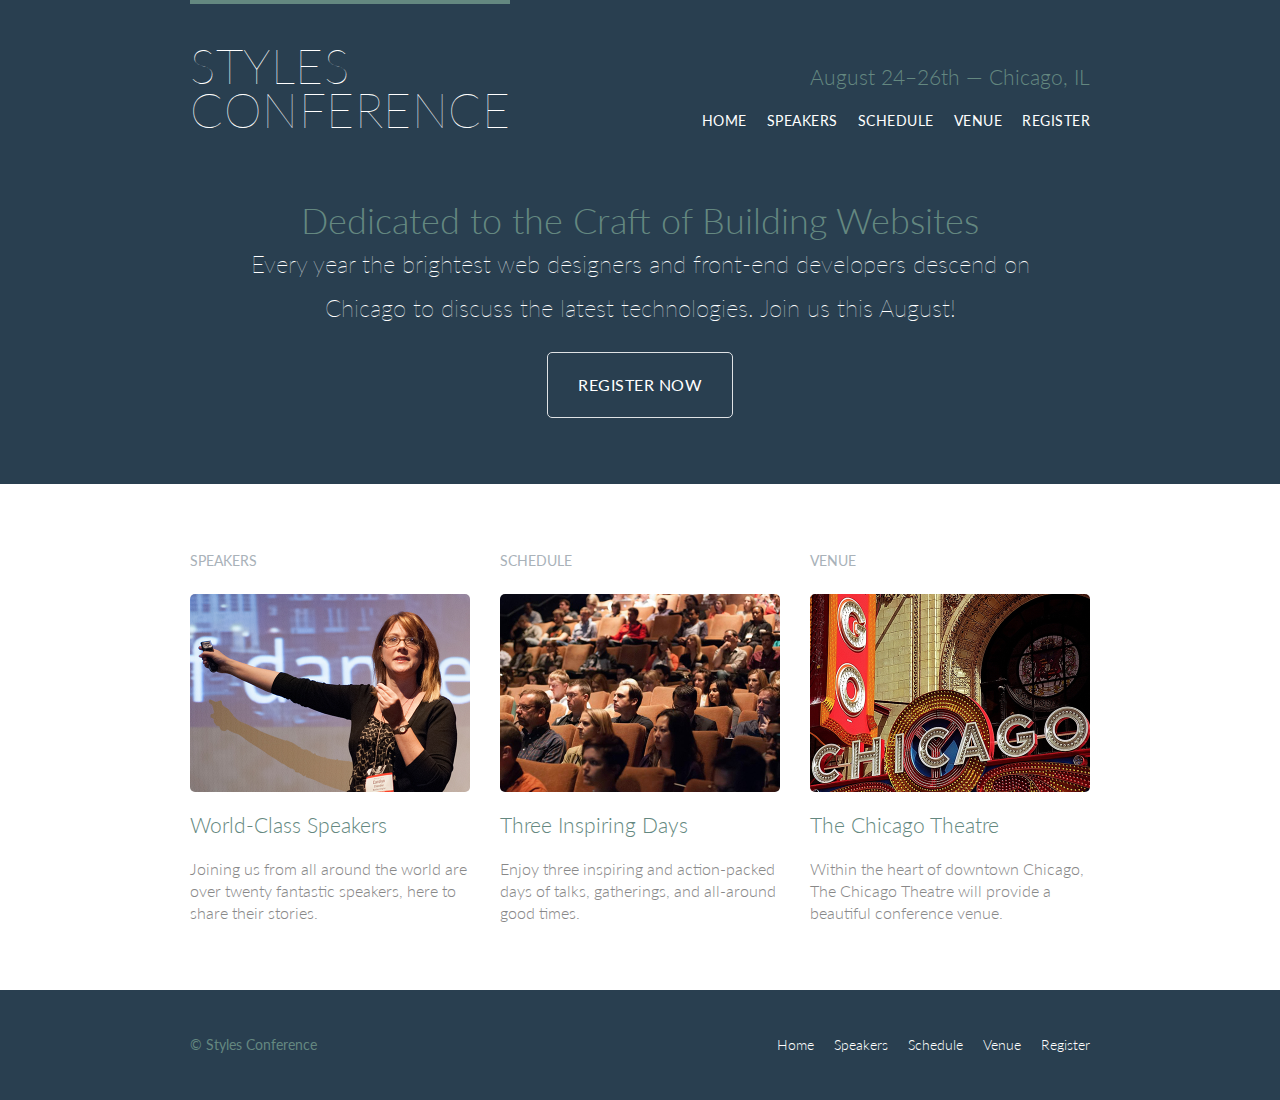
<file: index.html>
<!DOCTYPE html>
<html lang="en">

<head>
    <meta charset="utf-8">
    <title>Styles Conference</title>
    <link rel="stylesheet" href="assets/stylesheets/main.css">
    <link rel="stylesheet" href="http://fonts.googleapis.com/css?family=Lato:100,300,400">
</head>

<body>

<header class="primary-header container group">

    <h1 class="logo">
        <a href="index.html">Styles <br> Conference</a>
    </h1>

    <h3 class="tagline">August 24&ndash;26th &mdash; Chicago, IL</h3>

    <nav class="nav primary-nav">
        <ul>
            <li><a href="index.html">Home</a></li><!--
          --><li><a href="speakers.html">Speakers</a></li><!--
          --><li><a href="schedule.html">Schedule</a></li><!--
          --><li><a href="venue.html">Venue</a></li><!--
          --><li><a href="register.html">Register</a></li>
        </ul>
    </nav>

</header>
<section class="hero container">

    <h2>Dedicated to the Craft of Building Websites</h2>

    <p>Every year the brightest web designers and front-end developers descend on Chicago to discuss the latest technologies. Join us this August!</p>

    <a class="btn btn-alt" href="register.html">Register Now</a>

</section>
<section class="row">
    <div class="grid">

        <!-- Speakers -->

        <section class="teaser col-1-3">
            <h5>Speakers</h5>
            <a href="speakers.html">
                <img src="assets/images/home/speakers.jpg" alt="Professional Speaker">
                <h3>World-Class Speakers</h3>
            </a>
            <p>Joining us from all around the world are over twenty fantastic speakers, here to share their stories.</p>
        </section><!--

        Schedule

        --><section class="teaser col-1-3">
            <h5>Schedule</h5>
        <a href="schedule.html">
            <img src="assets/images/home/schedule.jpg" alt="the schedule">
            <h3>Three Inspiring Days</h3>
        </a>
        <p>Enjoy three inspiring and action-packed days of talks, gatherings, and all-around good times.</p>
    </section><!--

        Venue

        --><section class="teaser col-1-3">
        <h5>Venue</h5>
        <a href="venue.html">
            <img src="assets/images/home/venue.jpg" alt="Classroom">
            <h3>The Chicago Theatre</h3>
        </a>
        <p>Within the heart of downtown Chicago, The Chicago Theatre will provide a beautiful conference venue.</p>
    </section>

    </div>
</section>
<footer class="primary-footer container group">

    <small>&copy; Styles Conference</small>

    <nav class="nav">
        <ul>
            <li><a href="index.html">Home</a></li><!--
          --><li><a href="speakers.html">Speakers</a></li><!--
          --><li><a href="schedule.html">Schedule</a></li><!--
          --><li><a href="venue.html">Venue</a></li><!--
          --><li><a href="register.html">Register</a></li>
        </ul>
    </nav>

</footer>

</body>
</html>
</file>
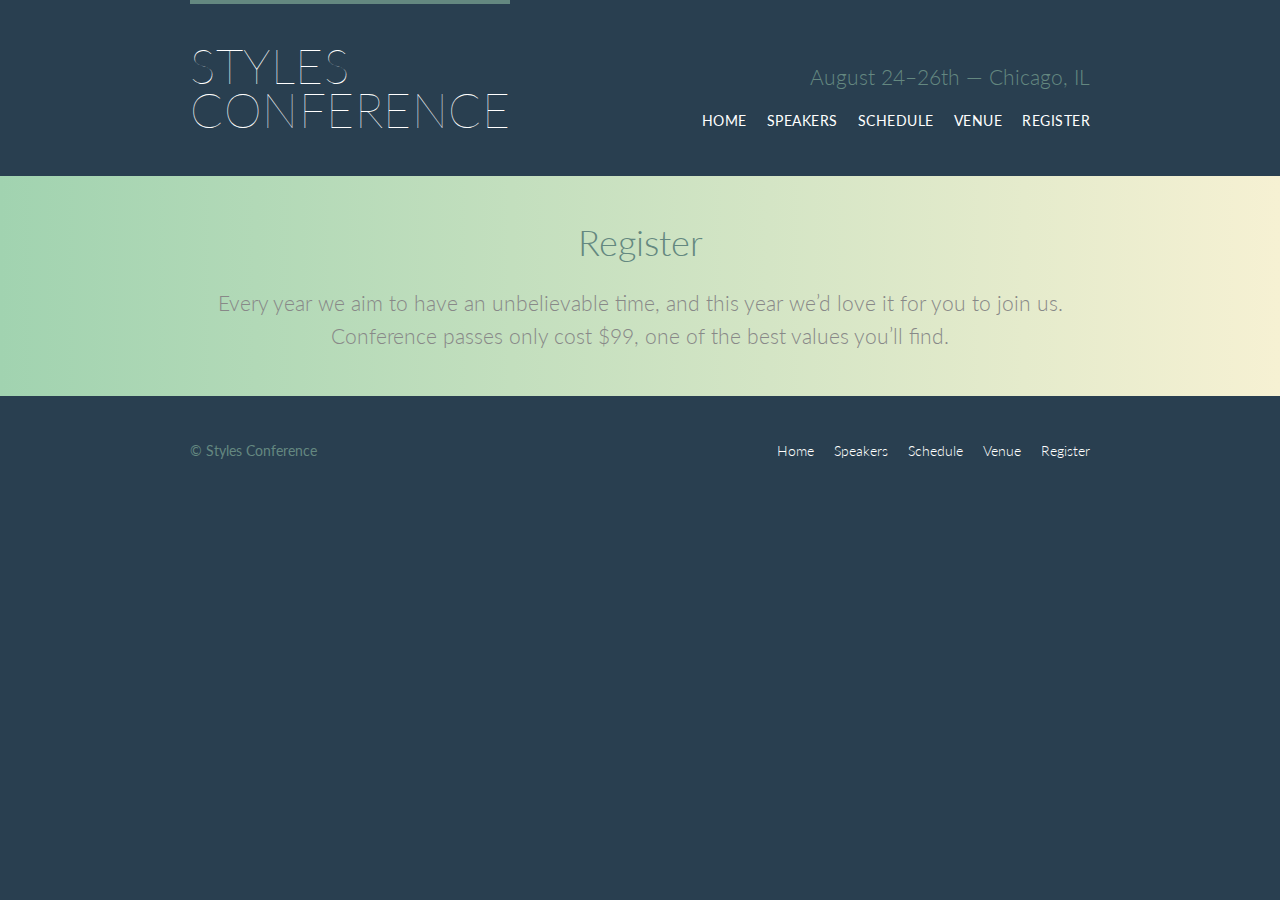
<file: register.html>
<!DOCTYPE html>
<html lang="en">

<head>
    <meta charset="utf-8">
    <title>Register - Styles Conference</title>
    <link rel="stylesheet" href="assets/stylesheets/main.css">
    <link rel="stylesheet" href="http://fonts.googleapis.com/css?family=Lato:100,300,400">
</head>

<body>
<header class="primary-header container group">

    <h1 class="logo">
        <a href="index.html">Styles <br> Conference</a>
    </h1>

    <h3 class="tagline">August 24&ndash;26th &mdash; Chicago, IL</h3>

    <nav class="nav primary-nav">
        <ul>
            <li><a href="index.html">Home</a></li><!--
          --><li><a href="speakers.html">Speakers</a></li><!--
          --><li><a href="schedule.html">Schedule</a></li><!--
          --><li><a href="venue.html">Venue</a></li><!--
          --><li><a href="register.html">Register</a></li>
        </ul>
    </nav>

</header>

<section class="row-alt">
    <div class="lead container">

        <h1>Register</h1>

        <p>Every year we aim to have an unbelievable time, and this year we&#8217;d love it for you to join us. Conference passes only cost $99, one of the best values you&#8217;ll find.</p>

    </div>
</section>
<footer class="primary-footer container group">

    <small>&copy; Styles Conference</small>

    <nav class="nav">
        <ul>
            <li><a href="index.html">Home</a></li><!--
          --><li><a href="speakers.html">Speakers</a></li><!--
          --><li><a href="schedule.html">Schedule</a></li><!--
          --><li><a href="venue.html">Venue</a></li><!--
          --><li><a href="register.html">Register</a></li>
        </ul>
    </nav>

</footer>

</body>
</html>
</file>
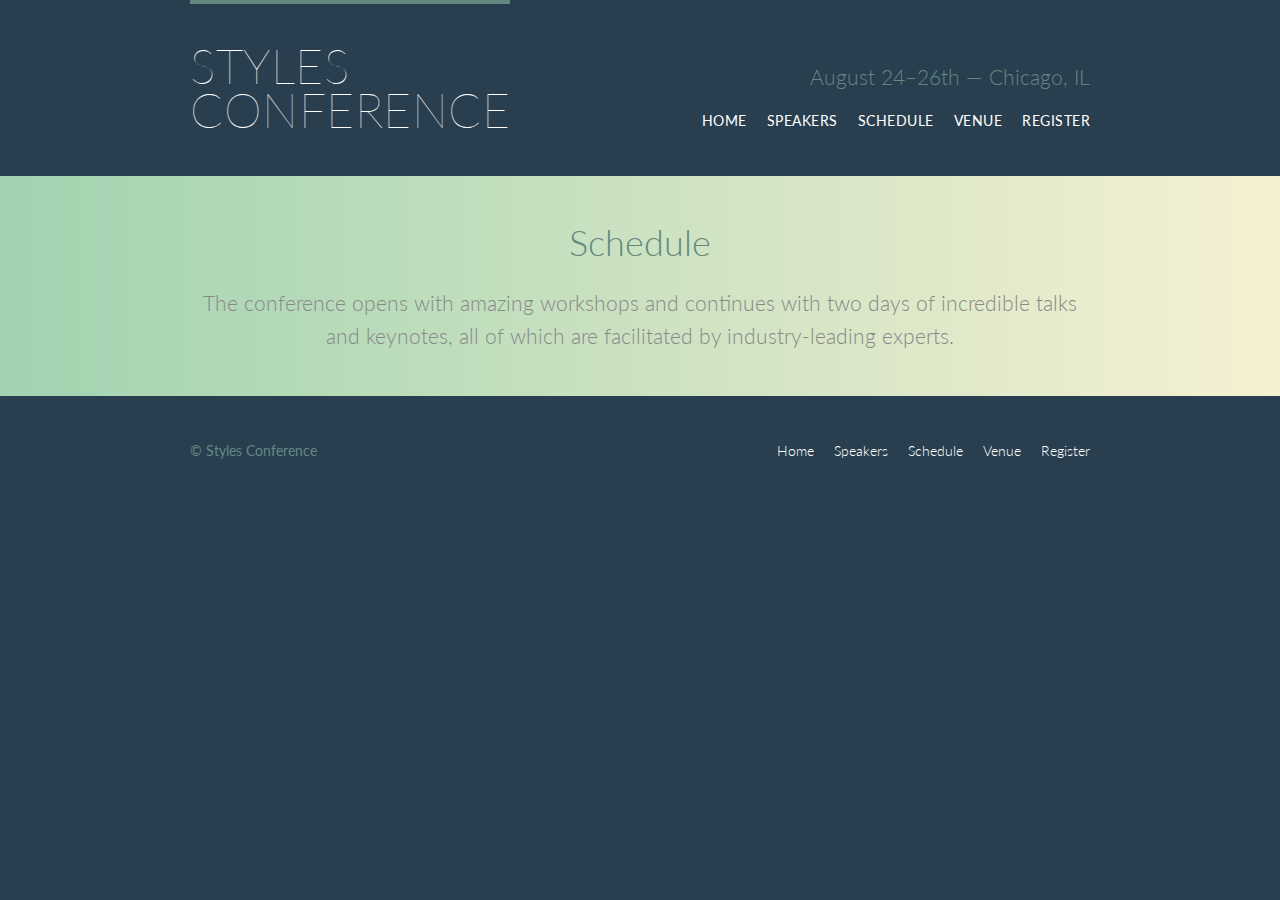
<file: schedule.html>
<!DOCTYPE html>
<html lang="en">

<head>
    <meta charset="utf-8">
    <title>Schedule - Styles Conference</title>
    <link rel="stylesheet" href="assets/stylesheets/main.css">
    <link rel="stylesheet" href="http://fonts.googleapis.com/css?family=Lato:100,300,400">
</head>

<body>

<header class="primary-header container group">

    <h1 class="logo">
        <a href="index.html">Styles <br> Conference</a>
    </h1>

    <h3 class="tagline">August 24&ndash;26th &mdash; Chicago, IL</h3>

    <nav class="nav primary-nav">
        <ul>
            <li><a href="index.html">Home</a></li><!--
          --><li><a href="speakers.html">Speakers</a></li><!--
          --><li><a href="schedule.html">Schedule</a></li><!--
          --><li><a href="venue.html">Venue</a></li><!--
          --><li><a href="register.html">Register</a></li>
        </ul>
    </nav>

</header>
<section class="row-alt">
    <div class="lead container">

        <h1>Schedule</h1>

        <p>The conference opens with amazing workshops and continues with two days of incredible talks and keynotes, all of which are facilitated by industry-leading experts.</p>

    </div>
</section>
<footer class="primary-footer container group">

    <small>&copy; Styles Conference</small>

    <nav class="nav">
        <ul>
            <li><a href="index.html">Home</a></li><!--
          --><li><a href="speakers.html">Speakers</a></li><!--
          --><li><a href="schedule.html">Schedule</a></li><!--
          --><li><a href="venue.html">Venue</a></li><!--
          --><li><a href="register.html">Register</a></li>
        </ul>
    </nav>

</footer>

</body>
</html>
</file>
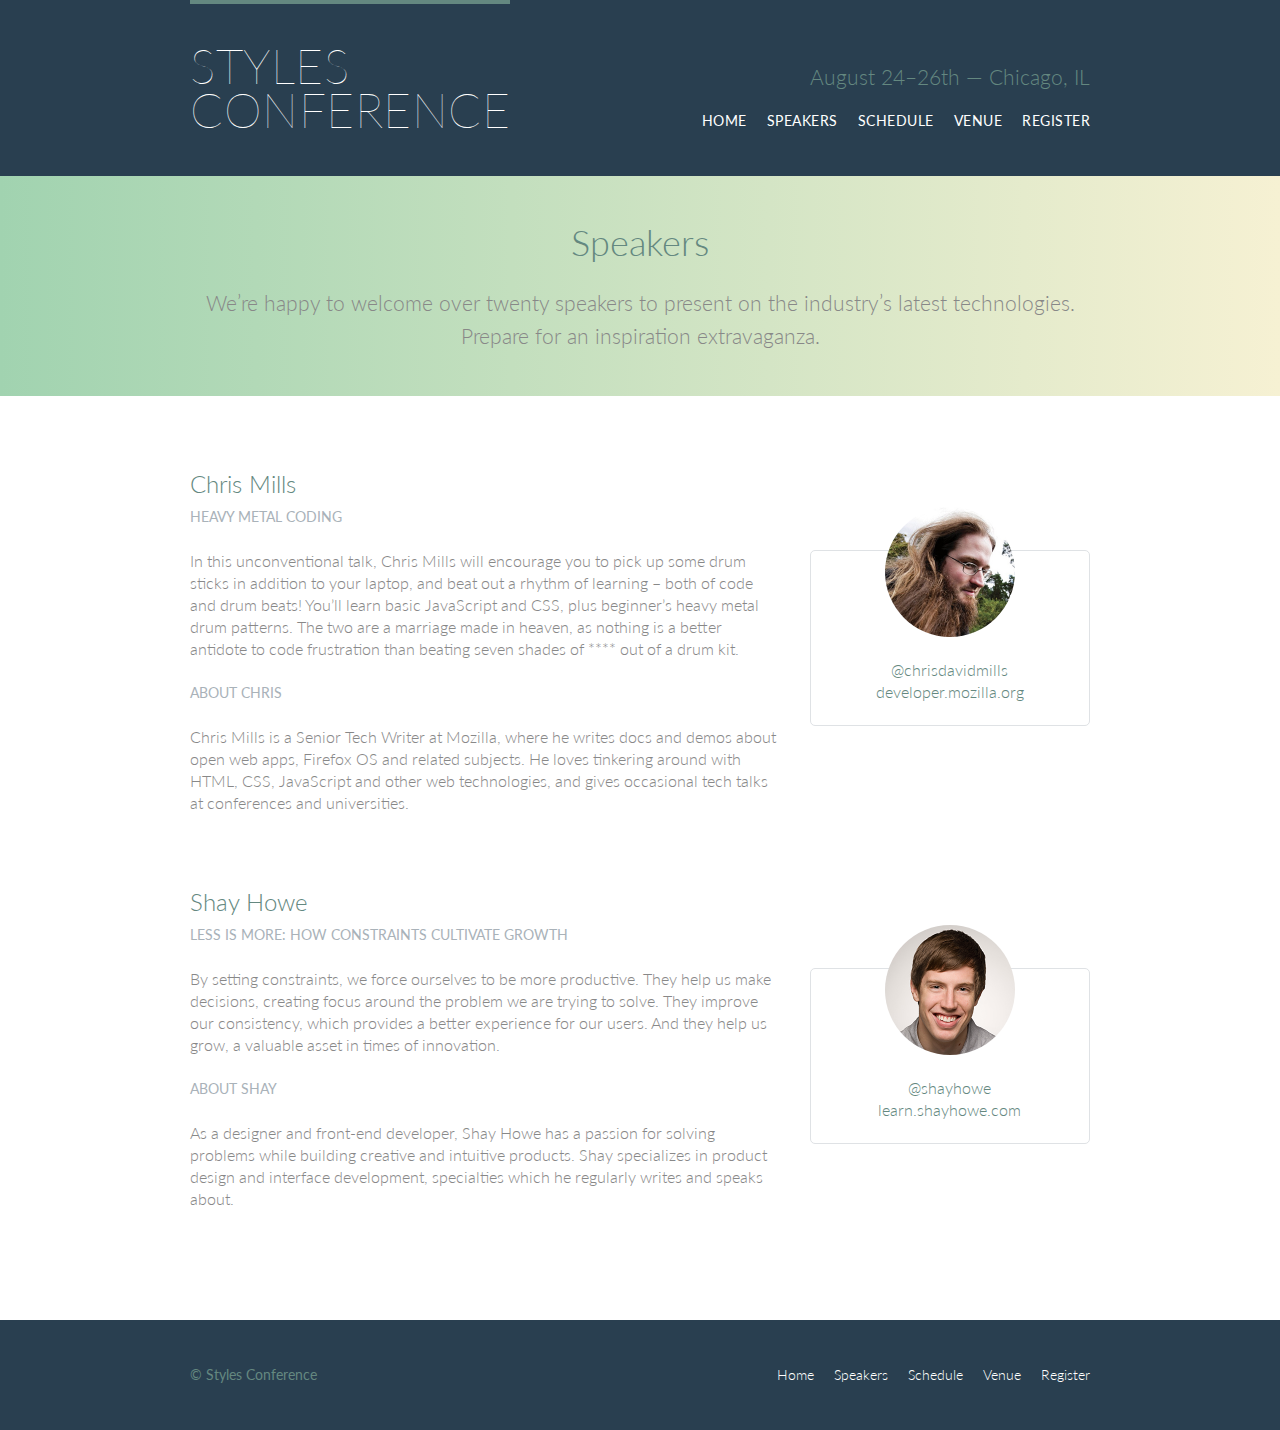
<file: speakers.html>
<!DOCTYPE html>
<html lang="en">

<head>
    <meta charset="utf-8">
    <title>Speakers - Styles Conference</title>
    <link rel="stylesheet" href="assets/stylesheets/main.css">
    <link rel="stylesheet" href="http://fonts.googleapis.com/css?family=Lato:100,300,400">
</head>

<body>

<header class="primary-header container group">

    <h1 class="logo">
        <a href="index.html">Styles <br> Conference</a>
    </h1>

    <h3 class="tagline">August 24&ndash;26th &mdash; Chicago, IL</h3>

    <nav class="nav primary-nav">
        <ul>
            <li><a href="index.html">Home</a></li><!--
          --><li><a href="speakers.html">Speakers</a></li><!--
          --><li><a href="schedule.html">Schedule</a></li><!--
          --><li><a href="venue.html">Venue</a></li><!--
          --><li><a href="register.html">Register</a></li>
        </ul>
    </nav>

</header>

<section class="row-alt">
    <div class="lead container">

        <h1>Speakers</h1>

        <p>We&#8217;re happy to welcome over twenty speakers to present on the industry&#8217;s latest technologies. Prepare for an inspiration extravaganza.</p>

    </div>
</section>

<section class="row">
    <div class="grid">

        <section class="speaker" id="chris-mills">

            <div class="col-2-3">

                <h2>Chris Mills</h2>
                <h5>Heavy Metal Coding</h5>

                <p>In this unconventional talk, Chris Mills will encourage you to pick up some drum sticks in addition to your laptop, and beat out a rhythm of learning &#8211; both of code and drum beats! You&#8217;ll learn basic JavaScript and CSS, plus beginner&#8217;s heavy metal drum patterns. The two are a marriage made in heaven, as nothing is a better antidote to code frustration than beating seven shades of **** out of a drum kit.</p>

                <h5>About Chris</h5>

                <p>Chris Mills is a Senior Tech Writer at Mozilla, where he writes docs and demos about open web apps, Firefox OS and related subjects. He loves tinkering around with HTML, CSS, JavaScript and other web technologies, and gives occasional tech talks at conferences and universities.</p>

            </div><!--

          --><aside class="col-1-3">
            <div class="speaker-info">

                <img src="assets/images/speakers/chris-mills.jpg" alt="Chris Mills">

                <ul>
                    <li><a href="https://twitter.com/chrisdavidmills">@chrisdavidmills</a></li>
                    <li><a href="https://developer.mozilla.org/">developer.mozilla.org</a></li>
                </ul>

            </div>
        </aside>

        </section>

        <section class="speaker" id="shay-howe">

            <div class="col-2-3">

                <h2>Shay Howe</h2>
                <h5>Less Is More: How Constraints Cultivate Growth</h5>

                <p>By setting constraints, we force ourselves to be more productive. They help us make decisions, creating focus around the problem we are trying to solve. They improve our consistency, which provides a better experience for our users. And they help us grow, a valuable asset in times of innovation.</p>

                <h5>About Shay</h5>

                <p>As a designer and front-end developer, Shay Howe has a passion for solving problems while building creative and intuitive products. Shay specializes in product design and interface development, specialties which he regularly writes and speaks about.</p>

            </div><!--

          --><aside class="col-1-3">
            <div class="speaker-info">

                <img src="assets/images/speakers/shay-howe.jpg" alt="Shay Howe">

                <ul>
                    <li><a href="https://twitter.com/shayhowe">@shayhowe</a></li>
                    <li><a href="http://learn.shayhowe.com/">learn.shayhowe.com</a></li>
                </ul>

            </div>
        </aside>

        </section>
    </div>
</section>
<footer class="primary-footer container group">

    <small>&copy; Styles Conference</small>

    <nav class="nav">
        <ul>
            <li><a href="index.html">Home</a></li><!--
          --><li><a href="speakers.html">Speakers</a></li><!--
          --><li><a href="schedule.html">Schedule</a></li><!--
          --><li><a href="venue.html">Venue</a></li><!--
          --><li><a href="register.html">Register</a></li>
        </ul>
    </nav>

</footer>

</body>
</html>
</file>
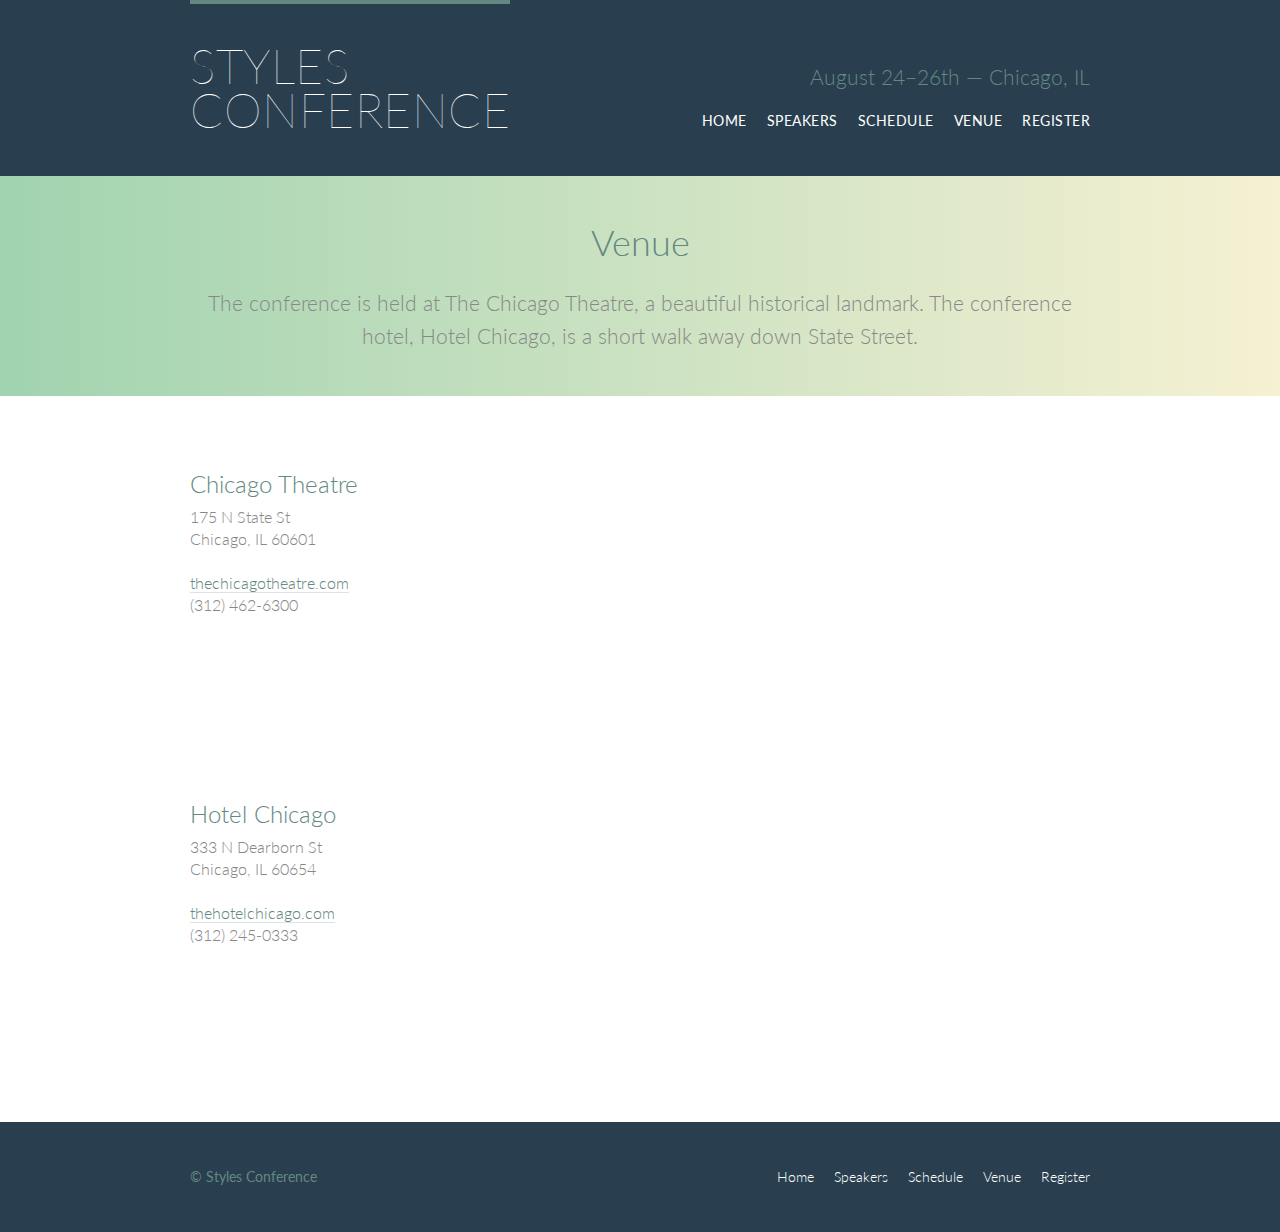
<file: venue.html>
<!DOCTYPE html>
<html lang="en">

<head>
    <meta charset="utf-8">
    <title>Venue - Styles Conference</title>
    <link rel="stylesheet" href="assets/stylesheets/main.css">
    <link rel="stylesheet" href="http://fonts.googleapis.com/css?family=Lato:100,300,400">
</head>

<body>

<header class="primary-header container group">

    <h1 class="logo">
        <a href="index.html">Styles <br> Conference</a>
    </h1>

    <h3 class="tagline">August 24&ndash;26th &mdash; Chicago, IL</h3>

    <nav class="nav primary-nav">
        <ul>
            <li><a href="index.html">Home</a></li><!--
          --><li><a href="speakers.html">Speakers</a></li><!--
          --><li><a href="schedule.html">Schedule</a></li><!--
          --><li><a href="venue.html">Venue</a></li><!--
          --><li><a href="register.html">Register</a></li>
        </ul>
    </nav>

</header>

<section class="row-alt">
    <div class="lead container">

        <h1>Venue</h1>

        <p>The conference is held at The Chicago Theatre, a beautiful historical landmark. The conference hotel, Hotel Chicago, is a short walk away down State Street.</p>

    </div>
</section>
<section class="row">
    <div class="grid">

        <section class="venue-theatre">
            <div class="col-1-3">
                <h2>Chicago Theatre</h2>
                <p>175 N State St <br> Chicago, IL 60601</p>
                <p><a href="http://www.thechicagotheatre.com/">thechicagotheatre.com</a> <br> (312) 462-6300</p>
            </div><!--

      --><iframe class="venue-map col-2-3" src="https://www.google.com/maps/embed?pb=!1m5!3m3!1m2!1s0x880e2ca55810a493%3A0x4700ddf60fcbfad6!2schicago+theatre!5e0!3m2!1sen!2sus!4v1388701393606"></iframe>
        </section>

        <section class="venue-hotel">
            <div class="col-1-3">
                <h2>Hotel Chicago</h2>
                <p>333 N Dearborn St <br> Chicago, IL 60654</p>
                <p><a href="http://thehotelchicago.com/">thehotelchicago.com</a> <br> (312) 245-0333</p>
            </div><!--

          --><iframe class="venue-map col-2-3" src="https://www.google.com/maps/embed?pb=!1m5!3m3!1m2!1s0x880e2cb1da049173%3A0xa5c91d255a775f0b!2sHotel+Sax+Chicago%2C+North+Dearborn+Street%2C+Chicago%2C+IL!5e0!3m2!1sen!2sus!4v1388702493978"></iframe>

        </section>

    </div>
</section>
<footer class="primary-footer container group">

    <small>&copy; Styles Conference</small>

    <nav class="nav">
        <ul>
            <li><a href="index.html">Home</a></li><!--
          --><li><a href="speakers.html">Speakers</a></li><!--
          --><li><a href="schedule.html">Schedule</a></li><!--
          --><li><a href="venue.html">Venue</a></li><!--
          --><li><a href="register.html">Register</a></li>
        </ul>
    </nav>

</footer>

</body>
</html>
</file>
<file: assets/stylesheets/main.css>
/* http://meyerweb.com/eric/tools/css/reset/ 2. v2.0 | 20110126
  License: none (public domain)
*/

html, body, div, span, applet, object, iframe,
h1, h2, h3, h4, h5, h6, p, blockquote, pre,
a, abbr, acronym, address, big, cite, code,
del, dfn, em, img, ins, kbd, q, s, samp,
small, strike, strong, sub, sup, tt, var,
b, u, i, center,
dl, dt, dd, ol, ul, li,
fieldset, form, label, legend,
table, caption, tbody, tfoot, thead, tr, th, td,
article, aside, canvas, details, embed,
figure, figcaption, footer, header, hgroup,
menu, nav, output, ruby, section, summary,
time, mark, audio, video {
    margin: 0;
    padding: 0;
    border: 0;
    font-size: 100%;
    font: inherit;
    vertical-align: baseline;
}
/* HTML5 display-role reset for older browsers */
article, aside, details, figcaption, figure,
footer, header, hgroup, menu, nav, section {
    display: block;
}
body {
    line-height: 1;
}
ol, ul {
    list-style: none;
}
blockquote, q {
    quotes: none;
}
blockquote:before, blockquote:after,
q:before, q:after {
    content: '';
    content: none;
}
table {
    border-collapse: collapse;
    border-spacing: 0;
}

/*
  ========================================
  Custom styles
  ========================================
*/
body {
    background: #293f50;
    color: #888;
    font: 300 16px/22px "Lato", "Open Sans", "Helvetica Neue", Helvetica, Arial, sans-serif;
}
.teaser img {
    border-radius: 5px;
    display: block;
    margin-bottom: 22px;
    max-width: 100%
}


/*
  ========================================
  Grid
  ========================================
*/

*,
*:before,
*:after {
    -webkit-box-sizing: border-box;
    -moz-box-sizing: border-box;
    box-sizing: border-box;
}

.container {
    margin: 0 auto;
    padding-left: 30px;
    padding-right: 30px;
    width: 960px;
}

.col-1-3 {
    width: 33.33%;
} .col-2-3 {
      width: 66.66%;
  }

.col-1-3,
.col-2-3 {
    display: inline-block;
    vertical-align: top;
}

.grid,
.col-1-3,
.col-2-3 {
    padding-left: 15px;
    padding-right: 15px;
}

.container,
.grid {
    margin: 0 auto;
    width: 960px;
}
.container {
    padding-left: 30px;
    padding-right: 30px;
}

/*
  ========================================
  Clearfix
  ========================================
*/
.group:before,
.group:after {
    content: "";
    display: table;
}
.group:after {
    clear: both;
}
.group {
    clear: both;
    *zoom: 1;
}

/*
  ========================================
  Typography
  ========================================
*/

h1, h3, h4, h5, p {
    margin-bottom: 22px;
}

h1, h2, h3, h4 {
    color: #648880;
}

h1 {
    font-size: 36px;
    line-height: 44px;
}
h2 {
    font-size: 24px;
    line-height: 44px;
}
h3 {
    font-size: 21px;
}
h4 {
    font-size: 18px;
}

h5 {
    color: #a9b2b9;
    font-size: 14px;
    font-weight: 400;
    text-transform: uppercase;
}

strong {
    font-weight: 400;
}
cite, em {
    font-style: italic;
}

/*
  ========================================
  Leads
  ========================================
*/

.lead {
    text-align: center;
}
.lead p {
    font-size: 21px;
    line-height: 33px;
}

/*
  ========================================
  Links
  ========================================
*/

a {
    color: #648880;
    text-decoration: none;
}
a:hover {
    color: #a9b2b9;
}
p a {
    border-bottom: 1px solid #dfe2e5;
}

.primary-header a,
.primary-footer a {
    color: #fff;
}
.primary-header a:hover,
.primary-footer a:hover {
    color: #648880;
}
/*
  ========================================
  Buttons
  ========================================
*/

.btn {
    border-radius: 5px;
    color: #fff;
    cursor: pointer;
    display: inline-block;
    font-weight: 400;
    letter-spacing: .5px;
    margin: 0;
    text-transform: uppercase;
}
.btn-alt {
    border: 1px solid #dfe2e5;
    padding: 10px 30px;
}
.btn-alt:hover {
    background: #fff;
    color: #648880;
}
/*
  ========================================
  Home
  ========================================
*/

.hero {
    color: #fff;
    line-height: 44px;
    padding: 22px 80px 66px 80px;
    text-align: center;
}
.hero h2 {
    font-size: 36px;
}
.hero p {
    font-size: 24px;
    font-weight: 100;
}

.teaser a:hover h3 {
    color: #a9b2b9;
}

/*
  ========================================
  Primary header
  ========================================
*/


.logo {
    border-top: 4px solid #648880;
    float: left;
    font-size: 48px;
    font-weight: 100;
    letter-spacing: .5px;
    line-height: 44px;
    padding: 40px 0 22px 0;
    text-transform: uppercase;
}

.tagline {
    margin: 66px 0 22px 0;
    text-align: right;
}

.primary-nav {
    font-size: 14px;
    font-weight: 400;
    letter-spacing: .5px;
    text-transform: uppercase;
}

/*
  ========================================
  Primary footer
  ========================================
*/


.primary-footer {
    color: #648880;
    font-size: 14px;
    padding-bottom: 44px;
    padding-top: 44px;
}
.primary-footer small {
    float: left;
    font-weight: 400;
}

/*
  ========================================
  Navigation
  ========================================
*/

.nav {
    text-align: right;
}
.nav li {
    display: inline-block;
    margin: 0 10px;
    vertical-align: top;
}
.nav li:last-child {
    margin-right: 0;
}

/*
  ========================================
  Rows
  ========================================
*/
.row,
.row-alt {
    min-width: 960px;
}
.row {
    background: #fff;
    padding: 66px 0 44px 0;
}
.row-alt {
    background: #cbe2c1;
    background: -webkit-linear-gradient(to right, #a1d3b0, #f6f1d3);
    background: -moz-linear-gradient(to right, #a1d3b0, #f6f1d3);
    background: linear-gradient(to right, #a1d3b0, #f6f1d3);
    padding: 44px 0 22px 0;
}

/*
  ========================================
  Speakers
  ========================================
*/

.speaker-info {
    border: 1px solid #dfe2e5;
    border-radius: 5px;
    margin-top: 88px;
    padding: 22px;
    text-align: center;
}
.speaker {
    margin-bottom: 44px;
}
.speaker-info img {
    border-radius: 50%;
    height: 130px;
    margin: -66px 0 22px 0;
    vertical-align: top;
}

/*
  ========================================
  Venue
  ========================================
*/

.venue-theatre {
    margin-bottom: 66px;
}
.venue-hotel {
    margin-bottom: 22px;
}
.venue-map {
    height: 264px;
}
</file>
